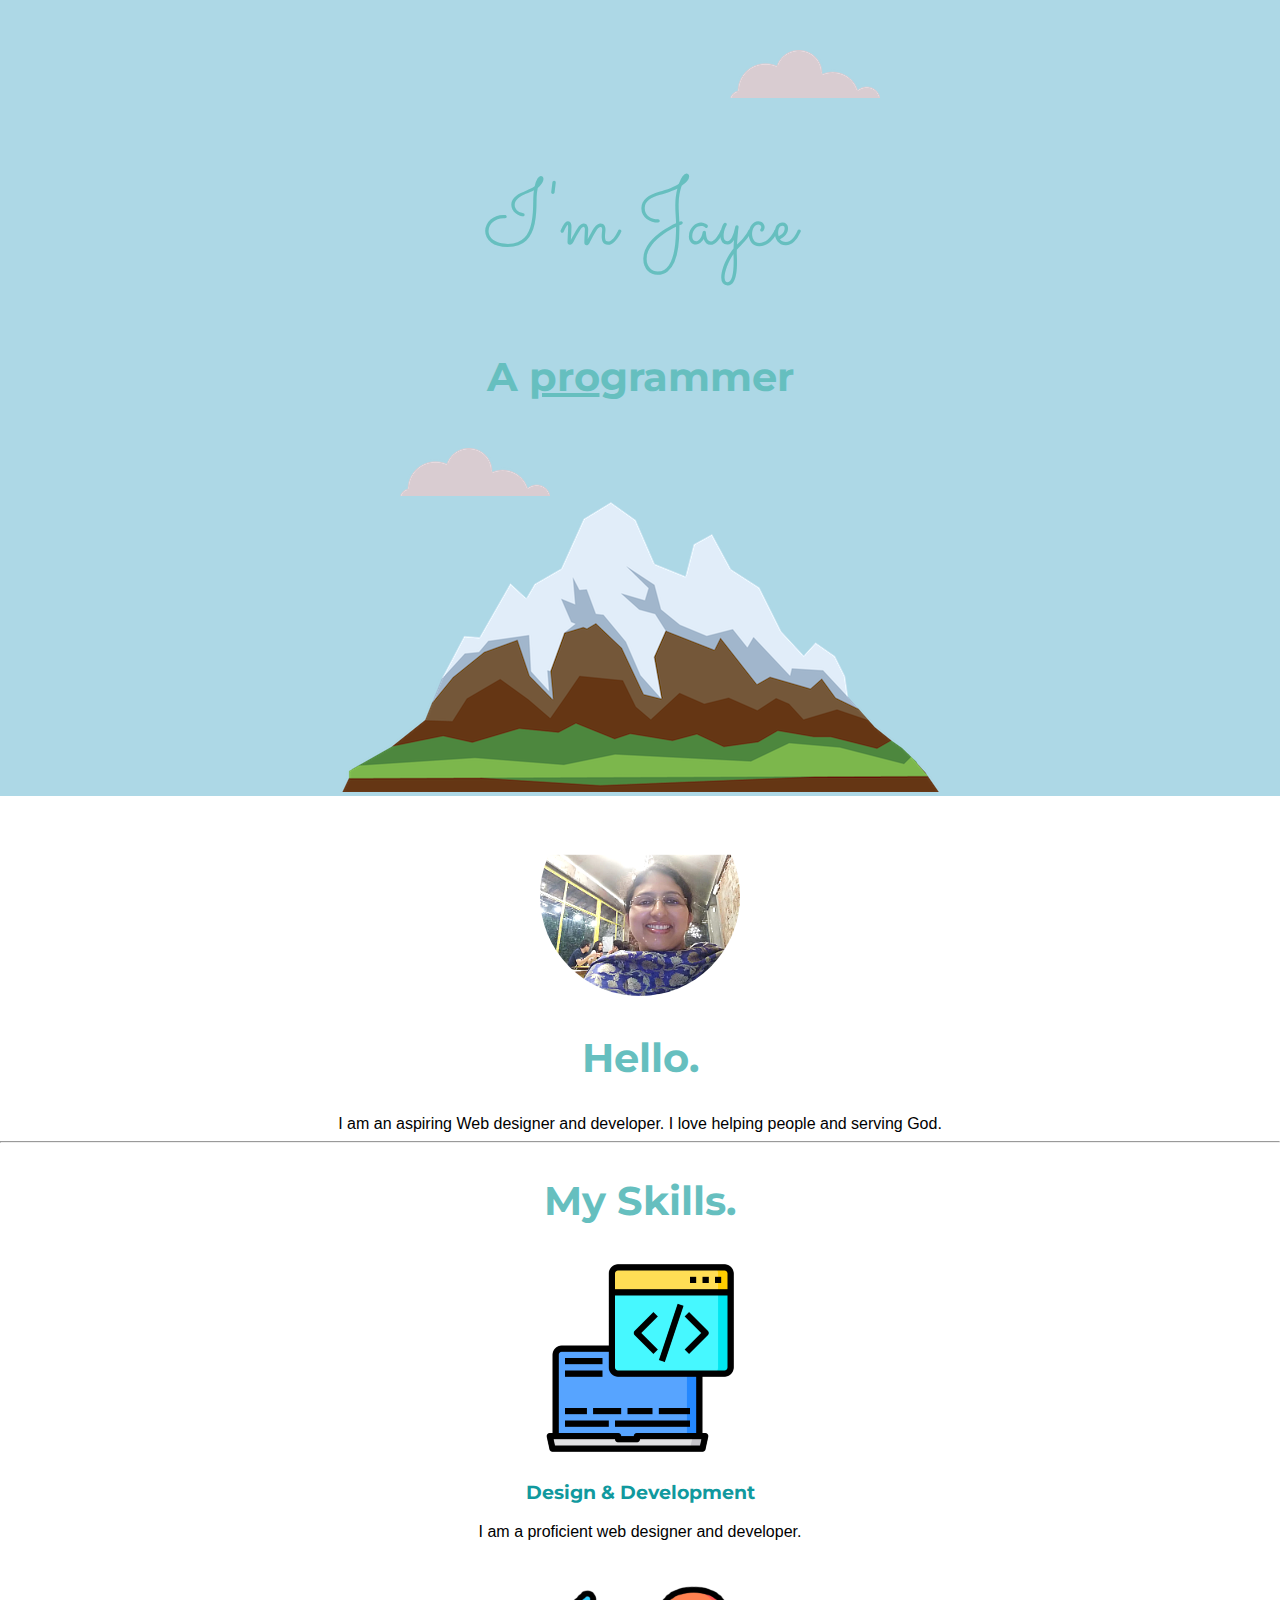
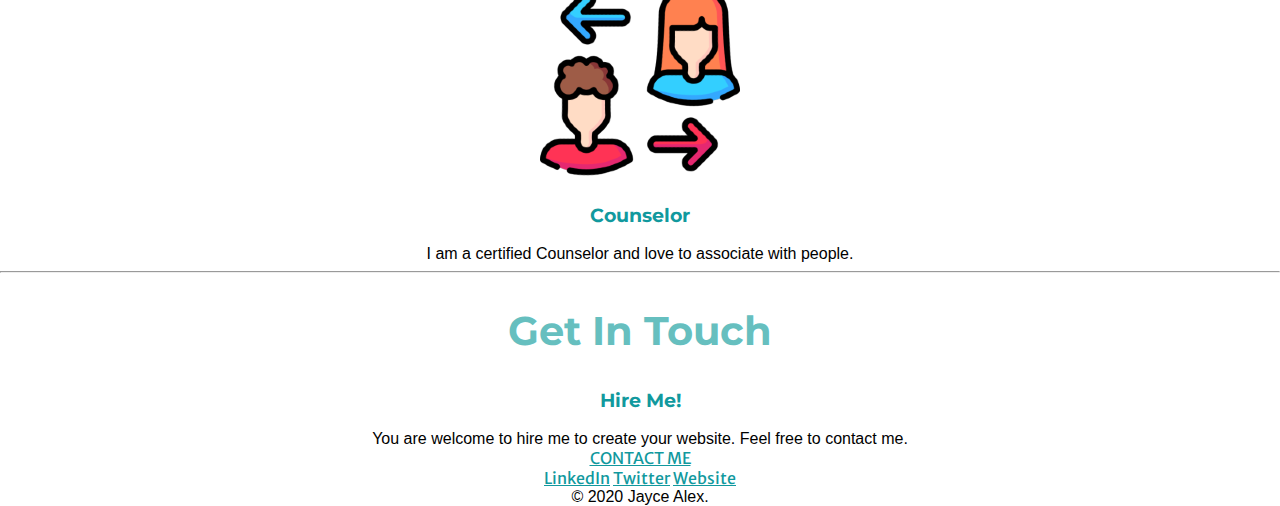
<file: index.html>
<!DOCTYPE html>
<html lang="en">
<head>
    <meta charset="UTF-8">
    <meta name="viewport" content="width=device-width, initial-scale=1.0">
    <title>Jayce Alex</title>
    <link rel="stylesheet" href="css/styles.css">
    <link rel="icon" href="css/favicon.ico">
    <link href="https://fonts.googleapis.com/css2?family=Merriweather+Sans&family=Montserrat:wght@100&family=Sacramento&display=swap" rel="stylesheet">
</head>
<body>
    <div class="top-container">
        <img class ="top-cloud" src="images/cloud.png" alt="cloud">
        <h1>I'm Jayce</h1>
        <h2>A <span class="pro">pro</span>grammer</h2>
        <img class="bottom-cloud" src="images/cloud.png" alt="cloud-img">
        <img src="images/mountain.png" alt="mountain-img">
    </div>
    <div class="middle-container">
        <div class="profile">
            <img id= "profile-pic" src="images/Profile.png" alt="" class="rounded">
          <h2>Hello.</h2>
          <p>I am an aspiring Web designer and developer. I love helping people and serving God. </p>
        </div>
        <hr>
        <div class="skills">
          <h2>My Skills.</h2>
          <div class="skill-row">
            <img src="images/coding.png" src="" alt="">
            <h3>Design & Development</h3>
            <p>I am a proficient web designer and developer.</p>
          </div>
          <br>
          <br>
          <div class="skill-row">
            <img class="" src="images/conversation.png" alt="">
            <h3>Counselor</h3>
            <p>I am a certified Counselor and love to associate with people.</p>
          </div>
        </div>
        <hr>
        <div class="contact-me">
          <h2>Get In Touch</h2>
          <h3>Hire Me!</h3>
          <p>You are welcome to hire me to create your website. Feel free to contact me.</p>
          <a class="btn" href="mailto:jayce.kuruvilla@gmail.com">CONTACT ME</a>
        </div>
      </div>
      
      
      <div class="bottom-container">
        <a class="footer-link" href="https://www.linkedin.com/">LinkedIn</a>
        <a class="footer-link" href="https://twitter.com/">Twitter</a>
        <a class="footer-link" href="https://www.appbrewery.co/">Website</a>
        <p>© 2020 Jayce Alex.</p>
      </div>
      
</body>
</html>
</file>
<file: css/styles.css>
body{
    margin:0;
    text-align:center;
    font-family: 'Merriweather Sans', sans-serif;
    
}
h1{
    margin-top: 50px auto 0 auto;
    /* font-family: "Helvetica Neue",Helvetica,Arial,sans-serif; */
    font-family: 'Sacramento', cursive;
    font-size:562%;
    /* 16px = 100% */
    color:#66BFBF;
    font-weight:normal;
    /* line-height: 2; */
}
h2{
    font-family: 'Montserrat', sans-serif;
    color:#66BFBF;
    font-size: 2.5rem;
}


h3{
    font-family: 'Montserrat', sans-serif;
    color: #11999E;
}
p{
    margin-bottom: 0px;
    margin-top: 0px;
    font-family: "Helvetica Neue",Helvetica,Arial,sans-serif;
  
}

.top-container{
    background-color: lightblue;
    position:relative;
    padding-top: 100px;
    
}

.pro{
    text-decoration: underline;
}

.bottom-cloud{
    position:absolute;
    bottom:300px;
    left:400px;
}

.top-cloud{
    position:absolute;
    top:50px;
    right:400px;
}
a{
    color:#11999E;
}

img.rounded {
    height: 200px;
    width: 200px;
    border-radius: 50%;
    object-fit: cover;
  }


  #crossfade {
    position:relative;
    height:250px;
    width:400px;
}
#crossfade img {
    position:absolute;
    left:0;
    opacity: 1;
    -webkit-transition: opacity 1s ease-in-out;
    -moz-transition: opacity 1s ease-in-out;
    -o-transition: opacity 1s ease-in-out;
    -ms-transition: opacity 1s ease-in-out;    
    transition: opacity 1s ease-in-out;
}
 
#crossfade img.top:hover {
    opacity:0;
}
</file>
